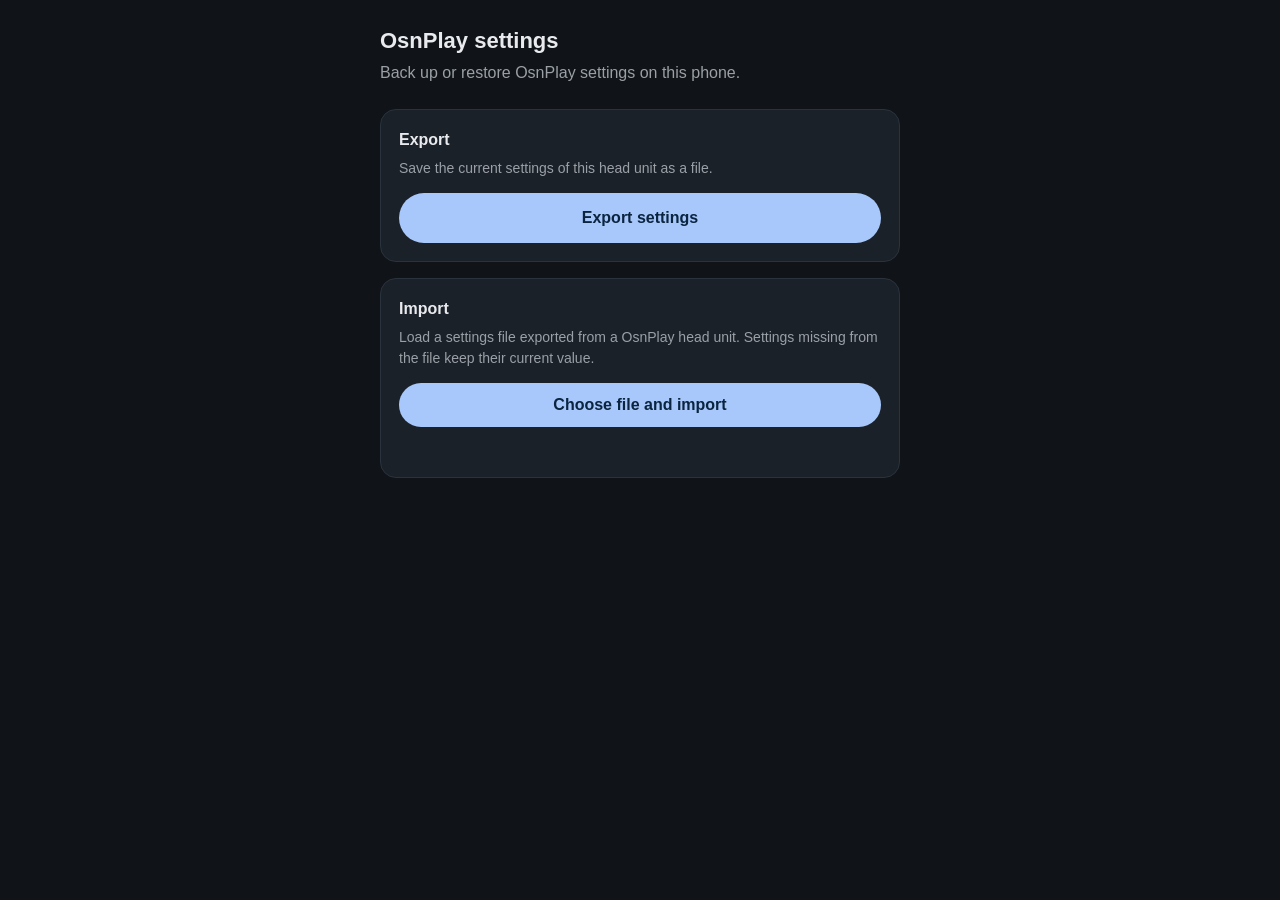
<file: common/src/main/assets/settings-backup.html>
<!DOCTYPE html>
<html lang="en">
<head>
<meta charset="utf-8">
<meta name="viewport" content="width=device-width, initial-scale=1">
<title>OsnPlay settings</title>
<style>
:root { color-scheme: dark; }
body { margin:0; padding:24px 20px 40px; background:#101418; color:#e8eaed;
  font:16px/1.5 -apple-system,"Segoe UI",Roboto,"Noto Sans",sans-serif; }
main { max-width:520px; margin:0 auto; }
h1 { font-size:22px; margin:0 0 4px; }
p.sub { color:#9aa0a6; margin:0 0 24px; }
.card { background:#1b2129; border:1px solid #2a323d; border-radius:16px; padding:18px; margin-bottom:16px; }
.card h2 { font-size:16px; margin:0 0 6px; }
.card p { color:#9aa0a6; font-size:14px; margin:0 0 14px; }
a.btn,button { display:block; width:100%; box-sizing:border-box; text-align:center; padding:13px 16px;
  border-radius:999px; border:0; font-size:16px; font-weight:600; cursor:pointer; text-decoration:none;
  background:#a8c7fa; color:#0b2540; }
button:disabled { opacity:.5; }
#result { margin-top:12px; font-size:14px; color:#9aa0a6; min-height:20px; white-space:pre-line; }
#result.err { color:#f28b82; }
input[type=file] { display:none; }
</style>
</head>
<body>
<main>
  <h1 id="title"></h1>
  <p class="sub" id="sub"></p>
  <div class="card">
    <h2 id="exportTitle"></h2>
    <p id="exportText"></p>
    <a class="btn" id="exportBtn" href="export" download></a>
  </div>
  <div class="card">
    <h2 id="importTitle"></h2>
    <p id="importText"></p>
    <button id="importBtn"></button>
    <input type="file" id="file" accept="application/json,.json">
    <div id="result"></div>
  </div>
</main>
<script>
var L = {
  en: {title:"OsnPlay settings",sub:"Back up or restore OsnPlay settings on this phone.",
    exportTitle:"Export",exportText:"Save the current settings of this head unit as a file.",export:"Export settings",
    importTitle:"Import",importText:"Load a settings file exported from a OsnPlay head unit. Settings missing from the file keep their current value.",
    picking:"Reading file…",invalid:"This file is not a OsnPlay settings backup.",
    open:"Choose file and import",
    done:"Imported %1 settings, skipped %2.",fail:"Import failed. Check the connection and try again."},
  zh: {title:"OsnPlay 设置",sub:"在手机上备份或恢复 OsnPlay 设置。",
    exportTitle:"导出",exportText:"将这台车机的当前设置保存为文件。",export:"导出设置",
    importTitle:"导入",importText:"载入从 OsnPlay 车机导出的设置文件。文件中缺失的配置项保持当前值。",
    picking:"正在读取文件…",invalid:"这不是 OsnPlay 设置备份文件。",
    open:"选择文件并导入",
    done:"已导入 %1 项设置，跳过 %2 项。",fail:"导入失败，请检查连接后重试。"},
  "zh-TW": {title:"OsnPlay 設定",sub:"在手機上備份或還原 OsnPlay 設定。",
    exportTitle:"匯出",exportText:"將這台車機的目前設定儲存為檔案。",export:"匯出設定",
    importTitle:"匯入",importText:"載入從 OsnPlay 車機匯出的設定檔。檔案中缺少的設定項目保持目前值。",
    picking:"正在讀取檔案…",invalid:"這不是 OsnPlay 設定備份檔。",
    open:"選擇檔案並匯入",
    done:"已匯入 %1 項設定，略過 %2 項。",fail:"匯入失敗，請檢查連線後重試。"},
  es: {title:"Ajustes de OsnPlay",sub:"Copia o restaura los ajustes de OsnPlay en este teléfono.",
    exportTitle:"Exportar",exportText:"Guarda los ajustes actuales de esta unidad en un archivo.",export:"Exportar ajustes",
    importTitle:"Importar",importText:"Carga un archivo de ajustes exportado de una unidad OsnPlay. Los ajustes ausentes conservan su valor.",
    picking:"Leyendo archivo…",invalid:"Este archivo no es una copia de seguridad de OsnPlay.",
    open:"Elegir archivo e importar",
    done:"Importados %1 ajustes, omitidos %2.",fail:"No se pudo importar. Comprueba la conexión."},
  ru: {title:"Настройки OsnPlay",sub:"Резервная копия или восстановление настроек OsnPlay на этом телефоне.",
    exportTitle:"Экспорт",exportText:"Сохранить текущие настройки этого устройства в файл.",export:"Экспорт настроек",
    importTitle:"Импорт",importText:"Загрузите файл настроек, экспортированный с устройства OsnPlay. Отсутствующие настройки сохранят текущие значения.",
    picking:"Чтение файла…",invalid:"Этот файл не является резервной копией настроек OsnPlay.",
    open:"Выбрать файл и импортировать",
    done:"Импортировано настроек: %1, пропущено: %2.",fail:"Не удалось импортировать. Проверьте подключение."},
  uk: {title:"Налаштування OsnPlay",sub:"Резервна копія або відновлення налаштувань OsnPlay на цьому телефоні.",
    exportTitle:"Експорт",exportText:"Зберегти поточні налаштування цього пристрою у файл.",export:"Експорт налаштувань",
    importTitle:"Імпорт",importText:"Завантажте файл налаштувань, експортований з пристрою OsnPlay. Відсутні налаштування збережуть поточні значення.",
    picking:"Читання файлу…",invalid:"Цей файл не є резервною копією налаштувань OsnPlay.",
    open:"Вибрати файл та імпортувати",
    done:"Імпортовано налаштувань: %1, пропущено: %2.",fail:"Не вдалося імпортувати. Перевірте з'єднання."},
  ar: {title:"إعدادات OsnPlay",sub:"نسخ احتياطي أو استعادة إعدادات OsnPlay على هذا الهاتف.",
    exportTitle:"تصدير",exportText:"حفظ الإعدادات الحالية لهذه الوحدة في ملف.",export:"تصدير الإعدادات",
    importTitle:"استيراد",importText:"حمّل ملف إعدادات تم تصديره من وحدة OsnPlay. الإعدادات غير الموجودة تحتفظ بقيمتها.",
    picking:"جارٍ قراءة الملف…",invalid:"هذا الملف ليس نسخة احتياطية لإعدادات OsnPlay.",
    open:"اختيار ملف واستيراده",
    done:"تم استيراد %1 من الإعدادات، وتجاهل %2.",fail:"فشل الاستيراد. تحقق من الاتصال وأعد المحاولة."}
};
var lang = (navigator.language || "en").toLowerCase();
var key = lang in L ? lang
  : lang.indexOf("zh") === 0 ? (lang.indexOf("tw") > 0 || lang.indexOf("hk") > 0 || lang.indexOf("hant") > 0 ? "zh-TW" : "zh")
  : lang.indexOf("es") === 0 ? "es"
  : lang.indexOf("ru") === 0 ? "ru"
  : lang.indexOf("uk") === 0 ? "uk"
  : lang.indexOf("ar") === 0 ? "ar" : "en";
var t = L[key];
var $ = function(id) { return document.getElementById(id); };
document.title = t.title;
document.documentElement.lang = key;
$("title").textContent = t.title;
$("sub").textContent = t.sub;
$("exportTitle").textContent = t.exportTitle;
$("exportText").textContent = t.exportText;
$("exportBtn").textContent = t.export;
$("importTitle").textContent = t.importTitle;
$("importText").textContent = t.importText;
$("importBtn").textContent = t.open;
document.documentElement.dir = key === "ar" ? "rtl" : "ltr";
$("importBtn").addEventListener("click", function() { $("file").click(); });
$("file").addEventListener("change", function() {
  var file = this.files[0];
  if (!file) return;
  $("result").className = "";
  $("result").textContent = t.picking;
  $("importBtn").disabled = true;
  var reader = new FileReader();
  reader.onload = function() {
    fetch("import", {method: "POST", headers: {"Content-Type": "application/json"}, body: reader.result})
      .then(function(r) { if (!r.ok) throw 0; return r.json(); })
      .then(function(j) {
        if (j.invalid) { $("result").className = "err"; $("result").textContent = t.invalid; }
        else $("result").textContent = t.done.replace("%1", j.applied).replace("%2", j.skipped);
      })
      .catch(function() { $("result").className = "err"; $("result").textContent = t.fail; })
      .finally(function() { $("importBtn").disabled = false; $("file").value = ""; });
  };
  reader.readAsText(file);
});
</script>
</body>
</html>
</file>
